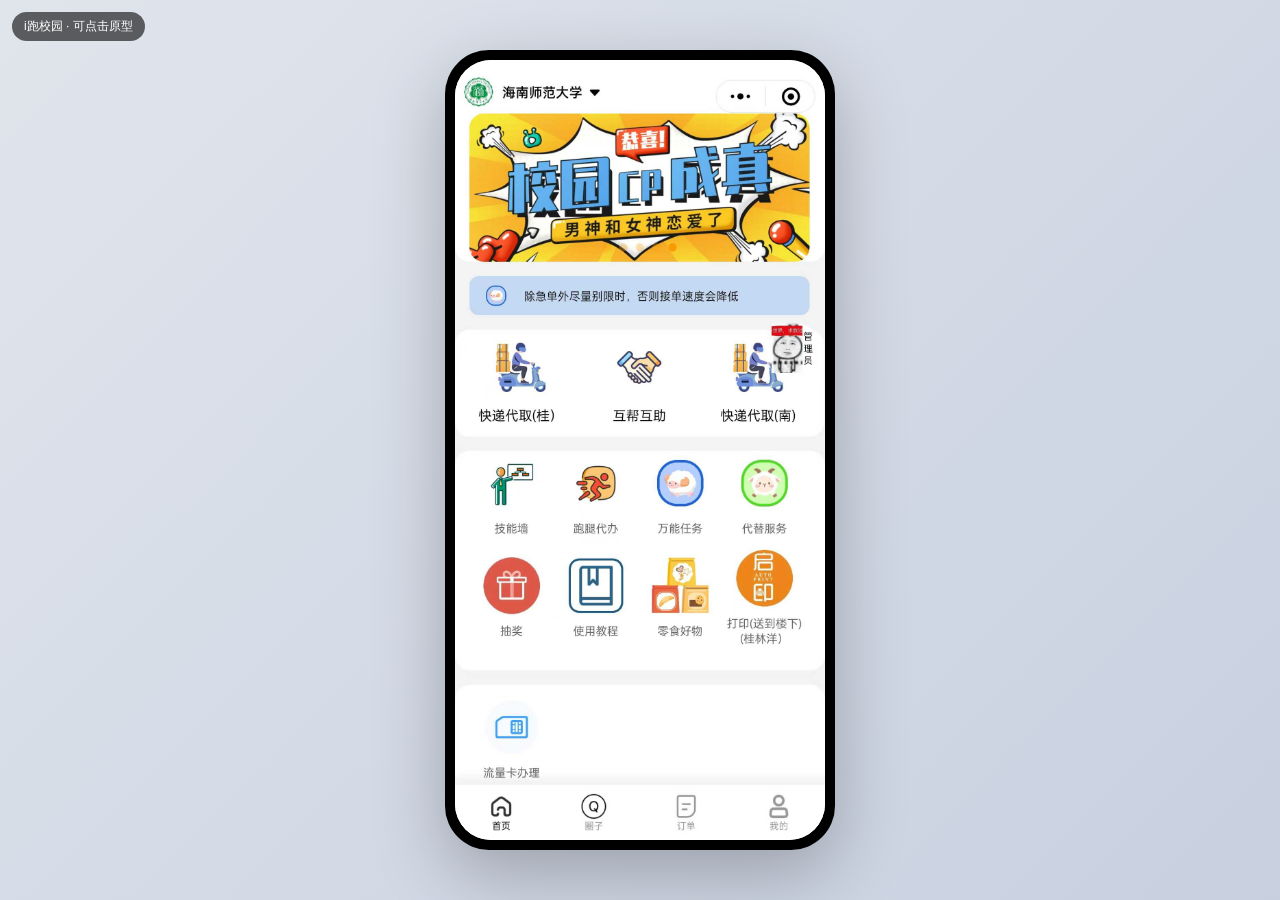
<file: data/ipao-prototype/index.html>
<!DOCTYPE html>
<html lang="zh-CN">
<head>
  <meta charset="UTF-8">
  <meta name="viewport" content="width=device-width, initial-scale=1.0, maximum-scale=1.0, user-scalable=no">
  <title>i跑校园 · 交互原型</title>
  <style>
    :root {
      --primary: #4cd964;
      --orange: #ff9500;
      --red: #ff3b30;
      --blue: #007aff;
      --text: #1c1c1e;
      --text-sub: #8e8e93;
      --bg: #f2f3f5;
      --card: #ffffff;
    }
    * { margin: 0; padding: 0; box-sizing: border-box; -webkit-tap-highlight-color: transparent; }
    html, body { height: 100%; }
    body {
      font-family: -apple-system, BlinkMacSystemFont, "Segoe UI", Roboto, "PingFang SC", "Microsoft YaHei", sans-serif;
      background: linear-gradient(135deg, #e0e5ec 0%, #c8d0e0 100%);
      display: flex;
      justify-content: center;
      align-items: flex-start;
      padding: 16px;
      min-height: 100vh;
    }
    .prototype-label {
      position: fixed;
      top: 12px;
      left: 12px;
      background: rgba(0,0,0,0.6);
      color: #fff;
      padding: 6px 12px;
      border-radius: 20px;
      font-size: 12px;
      z-index: 1000;
      pointer-events: none;
    }
    .phone {
      width: 100%;
      max-width: 390px;
      background: #000;
      border-radius: 44px;
      box-shadow: 0 24px 70px rgba(0,0,0,0.25);
      overflow: hidden;
      position: relative;
      padding: 10px;
    }
    .screen-inner {
      background: #fff;
      border-radius: 36px;
      overflow: hidden;
      position: relative;
      min-height: 760px;
    }
    .page {
      display: none;
      width: 100%;
      position: relative;
    }
    .page.active {
      display: block;
      animation: slideIn 0.28s cubic-bezier(0.22, 0.61, 0.36, 1);
    }
    @keyframes slideIn {
      from { opacity: 0; transform: translateX(30px); }
      to { opacity: 1; transform: translateX(0); }
    }
    .screen { position: relative; width: 100%; }
    .screen img { display: block; width: 100%; height: auto; }
    .hotspots { position: absolute; top: 0; left: 0; width: 100%; height: 100%; }
    .hotspots a {
      position: absolute;
      display: block;
      cursor: pointer;
      transition: background 0.15s;
    }
    .hotspots a:hover { background: rgba(0,122,255,0.08); }
    .hotspots a:active { background: rgba(0,0,0,0.12); }

    /* 新增页面通用样式 */
    .new-page { background: var(--bg); min-height: 760px; padding-bottom: 120px; }
    .np-header {
      background: var(--card);
      padding: 50px 16px 12px;
      display: flex;
      align-items: center;
      position: sticky;
      top: 0;
      z-index: 50;
      border-bottom: 1px solid #f0f0f0;
    }
    .np-back {
      width: 32px;
      height: 32px;
      display: flex;
      align-items: center;
      justify-content: center;
      font-size: 20px;
      color: var(--text);
      text-decoration: none;
      margin-right: 8px;
    }
    .np-title { flex: 1; text-align: center; font-size: 17px; font-weight: 600; color: var(--text); margin-right: 40px; }
    .np-card { background: var(--card); border-radius: 16px; margin: 12px 12px 0; padding: 16px; box-shadow: 0 2px 8px rgba(0,0,0,0.03); }
    .np-label { font-size: 14px; color: var(--text); font-weight: 500; margin-bottom: 10px; }
    .np-chips { display: flex; flex-wrap: wrap; gap: 8px; }
    .np-chip {
      padding: 8px 16px;
      border-radius: 18px;
      background: #f2f3f5;
      color: var(--text);
      font-size: 13px;
      border: 1px solid transparent;
    }
    .np-chip.active { background: #e6f9ec; color: #27ae60; border-color: #27ae60; }
    .np-input-row {
      display: flex;
      align-items: center;
      padding: 14px 0;
      border-bottom: 1px solid #f2f3f5;
    }
    .np-input-row:last-child { border-bottom: none; }
    .np-input-icon { width: 28px; font-size: 18px; text-align: center; margin-right: 10px; }
    .np-input-label { font-size: 14px; color: var(--text); width: 80px; }
    .np-input { flex: 1; border: none; font-size: 14px; color: var(--text); outline: none; background: transparent; }
    .np-input::placeholder { color: #c7c7cc; }
    .np-textarea {
      width: 100%;
      border: none;
      background: #f2f3f5;
      border-radius: 10px;
      padding: 12px;
      font-size: 14px;
      min-height: 90px;
      resize: none;
      outline: none;
    }
    .np-btn-fixed {
      position: fixed;
      bottom: 26px;
      left: 22px;
      right: 22px;
      max-width: 346px;
      margin: 0 auto;
      background: linear-gradient(135deg, #2ecc71 0%, #27ae60 100%);
      color: #fff;
      text-align: center;
      padding: 15px;
      border-radius: 26px;
      font-size: 16px;
      font-weight: 600;
      text-decoration: none;
      box-shadow: 0 8px 20px rgba(39,174,96,0.3);
      z-index: 100;
    }
    .np-btn-fixed.orange { background: linear-gradient(135deg, #ff9f43 0%, #ff7b00 100%); box-shadow: 0 8px 20px rgba(255,123,0,0.3); }
    .np-btn-fixed.dark { background: #1c1c1e; box-shadow: 0 8px 20px rgba(0,0,0,0.2); }

    /* 需求详情 */
    .status-bar { display: flex; justify-content: space-between; align-items: center; padding: 12px 16px; font-size: 13px; color: var(--text-sub); background: var(--card); }
    .route-card { display: flex; align-items: center; gap: 12px; }
    .route-dot { width: 28px; height: 28px; border-radius: 50%; display: flex; align-items: center; justify-content: center; font-size: 12px; color: #fff; font-weight: 600; }
    .route-dot.start { background: var(--primary); }
    .route-dot.end { background: #ff3b30; }
    .route-info { flex: 1; }
    .route-loc { font-size: 15px; font-weight: 600; color: var(--text); }
    .route-addr { font-size: 12px; color: var(--text-sub); margin-top: 2px; }
    .reward-tag { background: #fff5e6; color: var(--orange); padding: 4px 10px; border-radius: 12px; font-size: 13px; font-weight: 600; }
    .info-row { display: flex; justify-content: space-between; padding: 10px 0; font-size: 14px; }
    .info-row .l { color: var(--text-sub); }
    .info-row .r { color: var(--text); font-weight: 500; }

    /* 支付成功 */
    .pay-success { text-align: center; padding: 60px 20px 30px; }
    .pay-icon { width: 80px; height: 80px; background: #e6f9ec; border-radius: 50%; display: flex; align-items: center; justify-content: center; margin: 0 auto 20px; font-size: 40px; color: #27ae60; }
    .pay-title { font-size: 22px; font-weight: 700; color: var(--text); margin-bottom: 8px; }
    .pay-amount { font-size: 32px; font-weight: 700; color: var(--text); margin-bottom: 8px; }
    .pay-amount small { font-size: 18px; }
    .pay-desc { font-size: 13px; color: var(--text-sub); }
    .pay-actions { display: flex; gap: 12px; padding: 0 20px; }
    .pay-actions a { flex: 1; text-align: center; padding: 13px; border-radius: 22px; font-size: 15px; text-decoration: none; font-weight: 500; }
    .pay-actions .primary { background: var(--primary); color: #fff; }
    .pay-actions .ghost { background: #fff; color: var(--text); border: 1px solid #e5e5ea; }

    /* 订单列表 */
    .order-tabs { display: flex; background: var(--card); padding: 8px 12px; position: sticky; top: 0; z-index: 50; }
    .order-tab { flex: 1; text-align: center; padding: 10px; font-size: 14px; color: var(--text-sub); position: relative; }
    .order-tab.active { color: var(--text); font-weight: 600; }
    .order-tab.active::after { content: ''; position: absolute; bottom: 0; left: 30%; right: 30%; height: 3px; background: var(--primary); border-radius: 2px; }
    .order-card { background: var(--card); border-radius: 16px; margin: 12px; padding: 14px; }
    .order-head { display: flex; justify-content: space-between; margin-bottom: 10px; }
    .order-type { background: #e6f9ec; color: #27ae60; font-size: 12px; padding: 3px 8px; border-radius: 8px; }
    .order-status { font-size: 13px; color: var(--orange); font-weight: 500; }
    .order-route { display: flex; gap: 8px; margin-bottom: 10px; font-size: 14px; }
    .order-route .dot { width: 18px; height: 18px; border-radius: 50%; display: flex; align-items: center; justify-content: center; font-size: 10px; color: #fff; flex-shrink: 0; }
    .order-route .dot.green { background: var(--primary); }
    .order-route .dot.red { background: #ff3b30; }
    .order-meta { display: flex; justify-content: space-between; align-items: center; font-size: 13px; color: var(--text-sub); }
    .order-price { color: #ff3b30; font-size: 16px; font-weight: 700; }

    /* 个人中心 */
    .profile-top { background: linear-gradient(135deg, #2ecc71 0%, #27ae60 100%); padding: 60px 20px 30px; color: #fff; }
    .profile-user { display: flex; align-items: center; gap: 14px; }
    .profile-avatar { width: 64px; height: 64px; border-radius: 50%; background: #fff; display: flex; align-items: center; justify-content: center; font-size: 32px; }
    .profile-name { font-size: 20px; font-weight: 700; }
    .profile-id { font-size: 12px; opacity: 0.9; margin-top: 4px; }
    .profile-stats { display: flex; margin-top: 20px; }
    .profile-stat { flex: 1; text-align: center; }
    .profile-stat .v { font-size: 20px; font-weight: 700; }
    .profile-stat .l { font-size: 12px; opacity: 0.9; margin-top: 2px; }
    .menu-list { background: var(--card); border-radius: 16px; margin: 12px; overflow: hidden; }
    .menu-item { display: flex; align-items: center; padding: 16px; border-bottom: 1px solid #f2f3f5; text-decoration: none; color: var(--text); font-size: 15px; }
    .menu-item:last-child { border-bottom: none; }
    .menu-icon { width: 28px; margin-right: 10px; font-size: 18px; }
    .menu-arrow { margin-left: auto; color: #c7c7cc; }

    @media (min-width: 450px) {
      body { align-items: center; }
      .phone { margin: 20px 0; }
    }
  </style>
</head>
<body>
  <div class="prototype-label">i跑校园 · 可点击原型</div>

  <div class="phone">
    <div class="screen-inner">

      <!-- 1. 首页 -->
      <div class="page active" id="home">
        <div class="screen">
          <img src="i跑校园_首页.jpg" alt="首页">
          <div class="hotspots">
            <!-- 第一行服务 -->
            <a href="#express-publish" style="top:30%;left:2%;width:31%;height:14%" title="快递代取(桂)"></a>
            <a href="#pickup-service" style="top:30%;left:34%;width:31%;height:14%" title="互帮互助"></a>
            <a href="#express-publish" style="top:30%;left:67%;width:31%;height:14%" title="快递代取(南)"></a>
            <!-- 第二行 -->
            <a href="#skill-wall" style="top:44%;left:2%;width:23%;height:14%" title="技能墙"></a>
            <a href="#task-hall" style="top:44%;left:26%;width:23%;height:14%" title="跑腿代办"></a>
            <a href="#publish" style="top:44%;left:50%;width:23%;height:14%" title="万能任务"></a>
            <a href="#publish" style="top:44%;left:74%;width:23%;height:14%" title="代替服务"></a>
            <!-- 第三行 -->
            <a href="#circle" style="top:58%;left:2%;width:23%;height:14%" title="抽奖"></a>
            <a href="#course-proxy" style="top:58%;left:26%;width:23%;height:14%" title="使用教程"></a>
            <a href="#snacks" style="top:58%;left:50%;width:23%;height:14%" title="零食好物"></a>
            <a href="#rental" style="top:58%;left:74%;width:23%;height:14%" title="打印/租车"></a>
            <!-- 第四行 -->
            <a href="#flow-card" style="top:72%;left:2%;width:23%;height:14%" title="流量卡办理"></a>
            <a href="#food" style="top:72%;left:26%;width:23%;height:14%" title="美食"></a>
            <!-- 底部 Tab -->
            <a href="#home" style="top:90%;left:0%;width:25%;height:10%" title="首页"></a>
            <a href="#circle" style="top:90%;left:25%;width:25%;height:10%" title="圈子"></a>
            <a href="#my-orders" style="top:90%;left:50%;width:25%;height:10%" title="订单"></a>
            <a href="#profile" style="top:90%;left:75%;width:25%;height:10%" title="我的"></a>
          </div>
        </div>
      </div>

      <!-- 2. 圈子 -->
      <div class="page" id="circle">
        <div class="screen">
          <img src="i跑校园.jpg" alt="圈子">
          <div class="hotspots">
            <a href="#home" style="top:90%;left:0%;width:25%;height:10%" title="首页"></a>
            <a href="#circle" style="top:90%;left:25%;width:25%;height:10%" title="圈子"></a>
            <a href="#my-orders" style="top:90%;left:50%;width:25%;height:10%" title="订单"></a>
            <a href="#profile" style="top:90%;left:75%;width:25%;height:10%" title="我的"></a>
          </div>
        </div>
      </div>

      <!-- 3. 流量卡办理 -->
      <div class="page" id="flow-card">
        <div class="screen">
          <img src="i跑校园 (1).jpg" alt="流量卡办理">
          <div class="hotspots">
            <a href="#home" style="top:0%;left:0%;width:15%;height:10%" title="返回"></a>
            <a href="#order-confirm" style="top:84%;left:70%;width:28%;height:10%" title="立即办理"></a>
            <a href="#home" style="top:90%;left:0%;width:25%;height:10%" title="首页"></a>
            <a href="#my-orders" style="top:90%;left:50%;width:25%;height:10%" title="订单"></a>
          </div>
        </div>
      </div>

      <!-- 4. 网课代刷 -->
      <div class="page" id="course-proxy">
        <div class="screen">
          <img src="i跑校园 (2).jpg" alt="网课代刷">
          <div class="hotspots">
            <a href="#home" style="top:0%;left:0%;width:15%;height:10%" title="返回"></a>
            <a href="#order-confirm" style="top:82%;left:5%;width:90%;height:12%" title="立即下单"></a>
            <a href="#home" style="top:90%;left:0%;width:25%;height:10%" title="首页"></a>
          </div>
        </div>
      </div>

      <!-- 5. 零食团购 -->
      <div class="page" id="snacks">
        <div class="screen">
          <img src="i跑校园 (3).jpg" alt="零食团购">
          <div class="hotspots">
            <a href="#home" style="top:0%;left:0%;width:15%;height:10%" title="返回"></a>
            <a href="#order-confirm" style="top:78%;left:65%;width:30%;height:8%" title="加入购物车/下单"></a>
            <a href="#order-confirm" style="top:88%;left:65%;width:30%;height:8%" title="加入购物车/下单"></a>
            <a href="#home" style="top:95%;left:0%;width:25%;height:5%" title="首页"></a>
          </div>
        </div>
      </div>

      <!-- 6. 接送服务 -->
      <div class="page" id="pickup-service">
        <div class="screen">
          <img src="i跑校园 (4).jpg" alt="接送服务">
          <div class="hotspots">
            <a href="#home" style="top:0%;left:0%;width:15%;height:10%" title="返回"></a>
            <a href="#order-confirm" style="top:84%;left:5%;width:90%;height:12%" title="发布需求"></a>
          </div>
        </div>
      </div>

      <!-- 7. 技能墙 -->
      <div class="page" id="skill-wall">
        <div class="screen">
          <img src="i跑校园 (5).jpg" alt="技能墙">
          <div class="hotspots">
            <a href="#home" style="top:0%;left:0%;width:15%;height:10%" title="返回"></a>
            <a href="#nail-order" style="top:38%;left:6%;width:24%;height:16%" title="宿舍美甲"></a>
            <a href="#game-order" style="top:38%;left:38%;width:24%;height:16%" title="王者陪练"></a>
            <a href="#rental" style="top:38%;left:70%;width:24%;height:16%" title="租车"></a>
            <a href="#home" style="top:90%;left:0%;width:25%;height:10%" title="首页"></a>
          </div>
        </div>
      </div>

      <!-- 8. 宿舍美甲下单 -->
      <div class="page" id="nail-order">
        <div class="screen">
          <img src="i跑校园 (6).jpg" alt="宿舍美甲下单">
          <div class="hotspots">
            <a href="#skill-wall" style="top:0%;left:0%;width:15%;height:10%" title="返回"></a>
            <a href="#order-confirm" style="top:86%;left:5%;width:90%;height:10%" title="立即下单"></a>
          </div>
        </div>
      </div>

      <!-- 9. 游戏陪练下单 -->
      <div class="page" id="game-order">
        <div class="screen">
          <img src="i跑校园 (7).jpg" alt="游戏陪练下单">
          <div class="hotspots">
            <a href="#skill-wall" style="top:0%;left:0%;width:15%;height:10%" title="返回"></a>
            <a href="#order-confirm" style="top:86%;left:5%;width:90%;height:10%" title="立即下单"></a>
          </div>
        </div>
      </div>

      <!-- 10. 租车 -->
      <div class="page" id="rental">
        <div class="screen">
          <img src="i跑校园 (8).jpg" alt="租车">
          <div class="hotspots">
            <a href="#skill-wall" style="top:0%;left:0%;width:15%;height:10%" title="返回"></a>
            <a href="#order-confirm" style="top:86%;left:5%;width:90%;height:10%" title="立即下单"></a>
          </div>
        </div>
      </div>

      <!-- 11. 任务大厅 -->
      <div class="page" id="task-hall">
        <div class="screen">
          <img src="i跑校园 (9).jpg" alt="任务大厅">
          <div class="hotspots">
            <a href="#home" style="top:0%;left:0%;width:15%;height:10%" title="返回"></a>
            <a href="#complete" style="top:24%;left:5%;width:90%;height:22%" title="任务卡片"></a>
            <a href="#complete" style="top:50%;left:5%;width:90%;height:22%" title="任务卡片"></a>
            <a href="#home" style="top:90%;left:0%;width:25%;height:10%" title="首页"></a>
          </div>
        </div>
      </div>

      <!-- 12. 网课卡购买 -->
      <div class="page" id="course-card">
        <div class="screen">
          <img src="i跑校园 (10).jpg" alt="网课卡购买">
          <div class="hotspots">
            <a href="#course-proxy" style="top:0%;left:0%;width:15%;height:10%" title="返回"></a>
            <a href="#payment-success" style="top:86%;left:65%;width:30%;height:10%" title="立即支付"></a>
          </div>
        </div>
      </div>

      <!-- 13. 龙昆南美食 -->
      <div class="page" id="food">
        <div class="screen">
          <img src="i跑校园 (11).jpg" alt="龙昆南美食">
          <div class="hotspots">
            <a href="#home" style="top:0%;left:0%;width:15%;height:10%" title="返回"></a>
            <a href="#order-confirm" style="top:26%;left:6%;width:22%;height:14%" title="商家入口"></a>
            <a href="#home" style="top:90%;left:0%;width:25%;height:10%" title="首页"></a>
          </div>
        </div>
      </div>

      <!-- 14. 确认订单 -->
      <div class="page" id="order-confirm">
        <div class="screen">
          <img src="i跑校园 (12).jpg" alt="确认订单">
          <div class="hotspots">
            <a href="#home" style="top:0%;left:0%;width:15%;height:10%" title="返回"></a>
            <a href="#payment-success" style="top:86%;left:55%;width:40%;height:10%" title="立即付款"></a>
          </div>
        </div>
      </div>

      <!-- 15. 聊天/订单消息 -->
      <div class="page" id="chat">
        <div class="screen">
          <img src="i跑校园 (13).jpg" alt="聊天">
          <div class="hotspots">
            <a href="#my-orders" style="top:0%;left:0%;width:15%;height:10%" title="返回"></a>
            <a href="#complete" style="top:58%;left:5%;width:90%;height:16%" title="代取快递订单卡片"></a>
          </div>
        </div>
      </div>

      <!-- 16. 待确认完成 -->
      <div class="page" id="complete">
        <div class="screen">
          <img src="i跑校园 (14).jpg" alt="待确认完成">
          <div class="hotspots">
            <a href="#my-orders" style="top:0%;left:0%;width:15%;height:10%" title="返回"></a>
            <a href="#my-orders" style="top:88%;left:5%;width:90%;height:8%" title="确认完成"></a>
          </div>
        </div>
      </div>

      <!-- 17. 快递代取(桂) -->
      <div class="page" id="express-publish">
        <div class="screen">
          <img src="i跑校园 (15).jpg" alt="快递代取(桂)">
          <div class="hotspots">
            <a href="#home" style="top:0%;left:0%;width:15%;height:10%" title="返回"></a>
            <a href="#order-confirm" style="top:86%;left:5%;width:90%;height:10%" title="发布任务"></a>
          </div>
        </div>
      </div>

      <!-- 18. 发布需求（新增） -->
      <div class="page new-page" id="publish">
        <div class="status-bar">
          <span>9:41</span>
          <span>🔋 100%</span>
        </div>
        <div class="np-header">
          <a class="np-back" href="#home">‹</a>
          <div class="np-title">发布需求</div>
        </div>

        <div class="np-card">
          <div class="np-label">选择服务类型</div>
          <div class="np-chips">
            <div class="np-chip active">万能任务</div>
            <div class="np-chip">代替服务</div>
            <div class="np-chip">互帮互助</div>
            <div class="np-chip">跑腿代办</div>
            <div class="np-chip">其他</div>
          </div>
        </div>

        <div class="np-card">
          <div class="np-input-row">
            <span class="np-input-icon">📍</span>
            <span class="np-input-label">取货地</span>
            <input class="np-input" placeholder="请输入取货地点" value="桂林洋菜鸟驿站">
          </div>
          <div class="np-input-row">
            <span class="np-input-icon">🏁</span>
            <span class="np-input-label">送达地</span>
            <input class="np-input" placeholder="请输入送达地点" value="桂林洋校区-7栋">
          </div>
        </div>

        <div class="np-card">
          <div class="np-input-row">
            <span class="np-input-icon">💰</span>
            <span class="np-input-label">赏金</span>
            <input class="np-input" placeholder="请输入赏金金额" value="¥ 3.5">
          </div>
          <div class="np-input-row">
            <span class="np-input-icon">⏰</span>
            <span class="np-input-label">截止时间</span>
            <input class="np-input" placeholder="请选择截止时间" value="今天 18:00">
          </div>
        </div>

        <div class="np-card">
          <div class="np-label">需求描述</div>
          <textarea class="np-textarea" placeholder="请详细描述你的需求，方便接单员理解…">小件快递，送到宿舍楼下即可，不用送上楼。</textarea>
        </div>

        <a href="#publish-detail" class="np-btn-fixed">发布需求</a>
      </div>

      <!-- 19. 需求详情（新增） -->
      <div class="page new-page" id="publish-detail">
        <div class="status-bar">
          <span>9:41</span>
          <span>🔋 100%</span>
        </div>
        <div class="np-header">
          <a class="np-back" href="#publish">‹</a>
          <div class="np-title">需求详情</div>
        </div>

        <div class="np-card route-card">
          <div class="route-dot start">起</div>
          <div class="route-info">
            <div class="route-loc">桂林洋菜鸟驿站</div>
            <div class="route-addr">待接单员取货</div>
          </div>
          <div class="reward-tag">赏金 ¥3.5</div>
        </div>

        <div class="np-card route-card">
          <div class="route-dot end">终</div>
          <div class="route-info">
            <div class="route-loc">桂林洋校区-7栋</div>
            <div class="route-addr">送到楼下即可</div>
          </div>
        </div>

        <div class="np-card">
          <div class="info-row"><span class="l">需求状态</span><span class="r" style="color:var(--orange)">待接单</span></div>
          <div class="info-row"><span class="l">截止时间</span><span class="r">今天 18:00</span></div>
          <div class="info-row"><span class="l">物品描述</span><span class="r">小件快递</span></div>
          <div class="info-row"><span class="l">备注</span><span class="r">不用送上楼</span></div>
        </div>

        <a href="#order-confirm" class="np-btn-fixed orange">立即接单 / 去支付</a>
      </div>

      <!-- 20. 支付成功（新增） -->
      <div class="page new-page" id="payment-success">
        <div class="status-bar">
          <span>9:41</span>
          <span>🔋 100%</span>
        </div>
        <div class="np-header">
          <a class="np-back" href="#order-confirm">‹</a>
          <div class="np-title">支付结果</div>
        </div>

        <div class="pay-success">
          <div class="pay-icon">✓</div>
          <div class="pay-title">支付成功</div>
          <div class="pay-amount"><small>¥</small>3.50</div>
          <div class="pay-desc">接单员接单后将与你联系，请保持手机畅通</div>
        </div>

        <div class="pay-actions">
          <a href="#home" class="ghost">返回首页</a>
          <a href="#my-orders" class="primary">查看订单</a>
        </div>
      </div>

      <!-- 21. 我的订单（新增） -->
      <div class="page new-page" id="my-orders">
        <div class="status-bar">
          <span>9:41</span>
          <span>🔋 100%</span>
        </div>
        <div class="np-header">
          <a class="np-back" href="#home">‹</a>
          <div class="np-title">我的订单</div>
        </div>

        <div class="order-tabs">
          <div class="order-tab active">全部</div>
          <div class="order-tab">进行中</div>
          <div class="order-tab">已完成</div>
        </div>

        <a href="#chat" style="text-decoration:none;color:inherit;display:block;">
          <div class="order-card">
            <div class="order-head">
              <span class="order-type">代取快递（桂）</span>
              <span class="order-status">进行中</span>
            </div>
            <div class="order-route">
              <span class="dot green">起</span>
              <span>桂林洋菜鸟驿站</span>
            </div>
            <div class="order-route">
              <span class="dot red">终</span>
              <span>桂林洋校区-7栋</span>
            </div>
            <div class="order-meta">
              <span>2024-10-18 11:30</span>
              <span class="order-price">¥3.50</span>
            </div>
          </div>
        </a>

        <a href="#complete" style="text-decoration:none;color:inherit;display:block;">
          <div class="order-card">
            <div class="order-head">
              <span class="order-type">代取快递（南）</span>
              <span class="order-status" style="color:#999">待确认</span>
            </div>
            <div class="order-route">
              <span class="dot green">起</span>
              <span>龙昆南快递点</span>
            </div>
            <div class="order-route">
              <span class="dot red">终</span>
              <span>金鹏6楼-603</span>
            </div>
            <div class="order-meta">
              <span>2024-10-18 09:15</span>
              <span class="order-price">¥1.00</span>
            </div>
          </div>
        </a>

        <a href="#home" class="np-btn-fixed dark" style="bottom:26px">再去发一单</a>
      </div>

      <!-- 22. 我的（新增） -->
      <div class="page new-page" id="profile">
        <div class="status-bar">
          <span>9:41</span>
          <span>🔋 100%</span>
        </div>
        <div class="profile-top">
          <div class="profile-user">
            <div class="profile-avatar">🐱</div>
            <div>
              <div class="profile-name">默认昵称 001</div>
              <div class="profile-id">ID: 2788191560</div>
            </div>
          </div>
          <div class="profile-stats">
            <div class="profile-stat"><div class="v">12</div><div class="l">发布订单</div></div>
            <div class="profile-stat"><div class="v">8</div><div class="l">完成订单</div></div>
            <div class="profile-stat"><div class="v">¥28</div><div class="l">累计赏金</div></div>
          </div>
        </div>

        <div class="menu-list">
          <a href="#my-orders" class="menu-item"><span class="menu-icon">📋</span>我的订单<span class="menu-arrow">›</span></a>
          <a href="#task-hall" class="menu-item"><span class="menu-icon">🏃</span>接单大厅<span class="menu-arrow">›</span></a>
          <a href="#" class="menu-item"><span class="menu-icon">💳</span>我的钱包<span class="menu-arrow">›</span></a>
          <a href="#" class="menu-item"><span class="menu-icon">📍</span>地址管理<span class="menu-arrow">›</span></a>
        </div>

        <div class="menu-list">
          <a href="#" class="menu-item"><span class="menu-icon">⚙️</span>设置<span class="menu-arrow">›</span></a>
          <a href="#" class="menu-item"><span class="menu-icon">🎧</span>联系客服<span class="menu-arrow">›</span></a>
        </div>

        <a href="#home" class="np-btn-fixed dark">返回首页</a>
      </div>

    </div>
  </div>

  <script>
    function showPage(hash) {
      const id = (hash || '#home').replace('#', '') || 'home';
      document.querySelectorAll('.page').forEach(p => p.classList.remove('active'));
      const target = document.getElementById(id);
      if (target) {
        target.classList.add('active');
        window.scrollTo({ top: 0, behavior: 'smooth' });
      } else {
        document.getElementById('home').classList.add('active');
      }
    }

    document.querySelectorAll('.hotspots a, .np-back, .np-btn-fixed, .pay-actions a, .menu-item').forEach(a => {
      a.addEventListener('click', function(e) {
        const href = this.getAttribute('href');
        if (href && href.startsWith('#')) {
          e.preventDefault();
          history.pushState(null, null, href);
          showPage(href);
        }
      });
    });

    window.addEventListener('popstate', () => showPage(location.hash));
    showPage(location.hash);
  </script>
</body>
</html>
</file>
